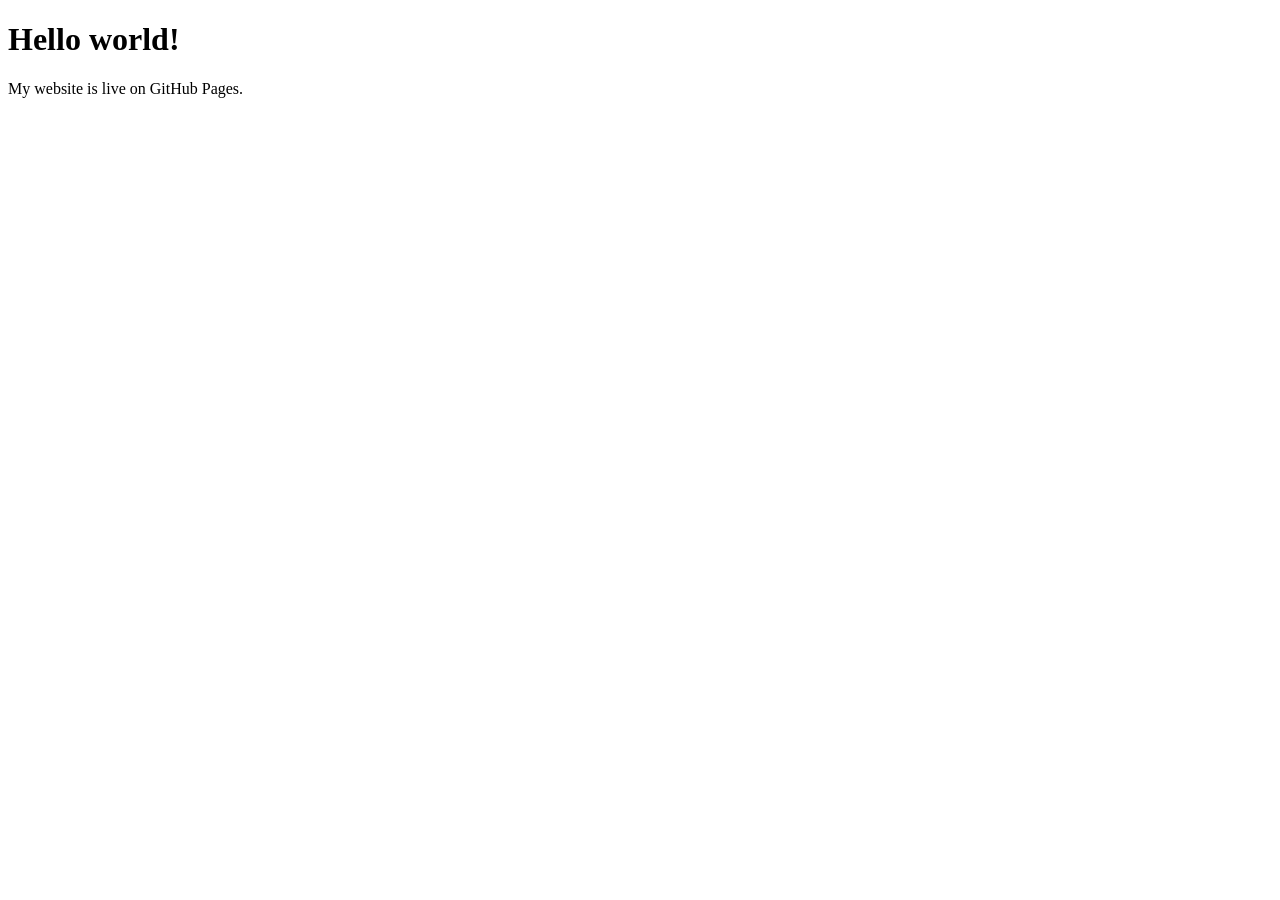
<file: index.html>
<!doctype html>
<html lang="en">
  <head>
    <meta charset="utf-8" />
    <meta name="viewport" content="width=device-width, initial-scale=1" />
    <title>My website</title>
  </head>
  <body>
    <h1>Hello world!</h1>

    <p>My website is live on GitHub Pages.</p>
  </body>
</html>
</file>
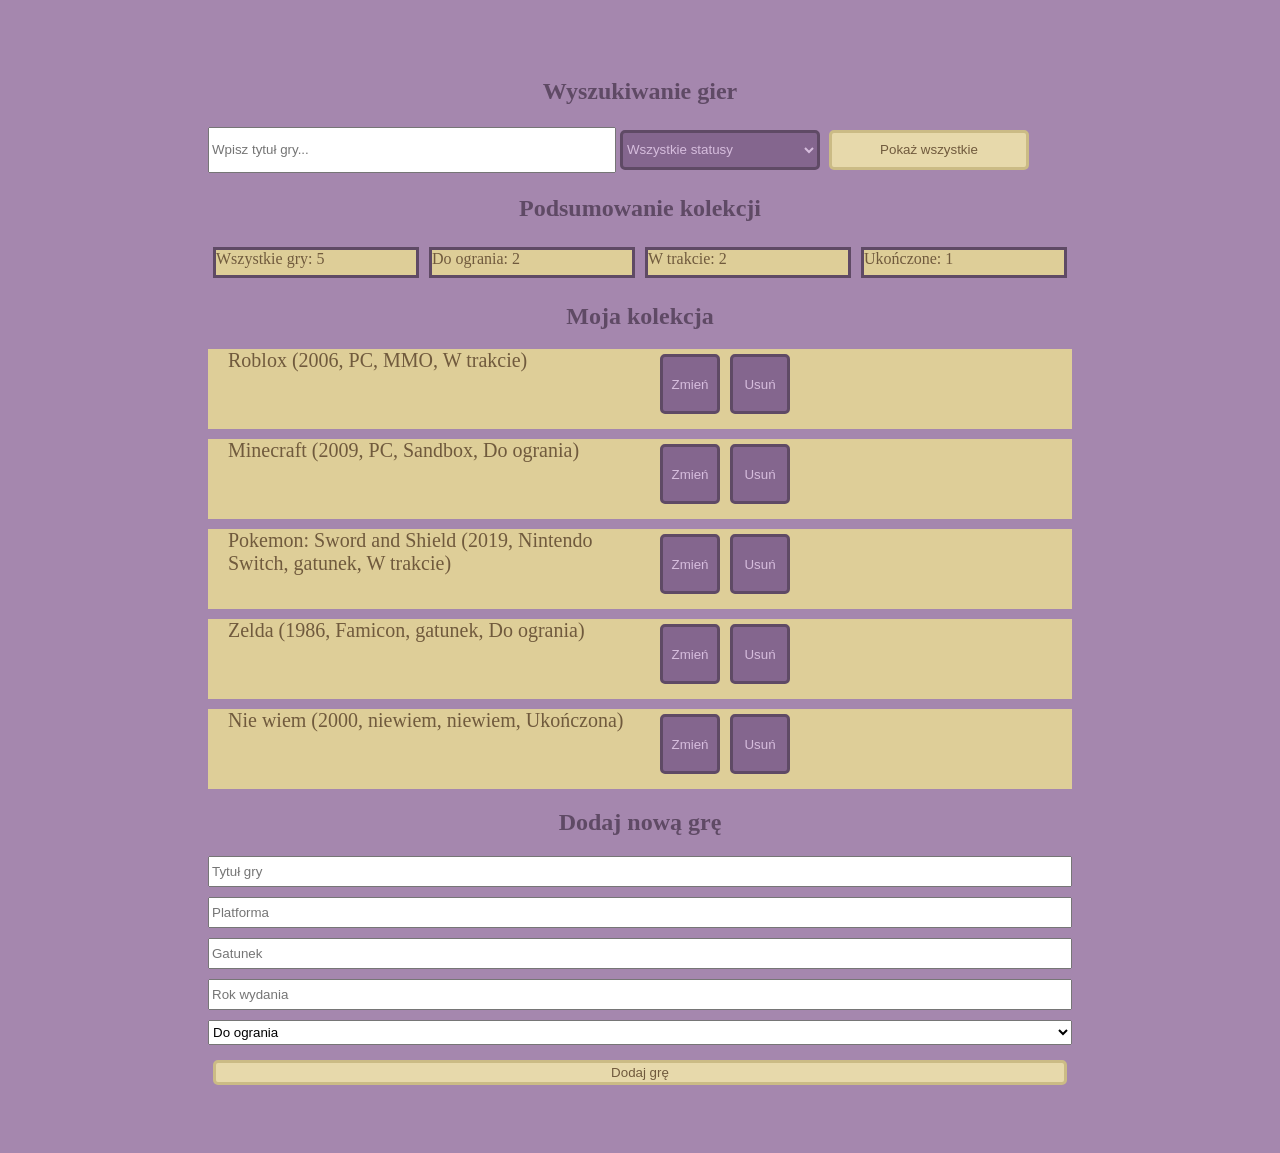
<file: gamecollection/index.html>
<!DOCTYPE html>
<html lang="en">
<head>
    <meta charset="UTF-8">
    <meta name="viewport" content="width=device-width, initial-scale=1.0">
    <title>Game Collection</title>
    <link rel="stylesheet" href="style.css">
</head>
<body>




<h2 class="wysrodkoj">Wyszukiwanie gier</h2>

<input type="text" class="wyszukiwanie" id="szukaj" placeholder="Wpisz tytuł gry..." oninput="wyswietlGry()">

<select class="wyszukiwanie" id="filtrStatusu" onchange="wyswietlGry()">
    <option value="Wszystkie">Wszystkie statusy</option>
    <option value="Do ogrania">Do ogrania</option>
    <option value="W trakcie">W trakcie</option>
    <option value="Ukończona">Ukończona</option>
</select>

<button class="wyszukiwanie" onclick="pokazWszystkie()">Pokaż wszystkie</button>



<h2 class="wysrodkoj">Podsumowanie kolekcji</h2>

<div id="podsumowanie"></div>




<h2 class="wysrodkoj">Moja kolekcja</h2>

<div id="collection"></div>

    <h2 class="wysrodkoj">Dodaj nową grę</h2>

    <form id="gameForm">
        <input type="text" id="tytul" placeholder="Tytuł gry" required>
        <input type="text" id="platforma" placeholder="Platforma" required>
        <input type="text" id="gatunek" placeholder="Gatunek" required>
        <input type="number" id="rok" placeholder="Rok wydania" required>

        <select id="status">
            <option value="Do ogrania">Do ogrania</option>
            <option value="W trakcie">W trakcie</option>
            <option value="Ukończona">Ukończona</option>
        </select>

        <button type="submit">Dodaj grę</button>
    </form>

    </div>


    <script src="script.js"></script>
</body>
</html>
</file>
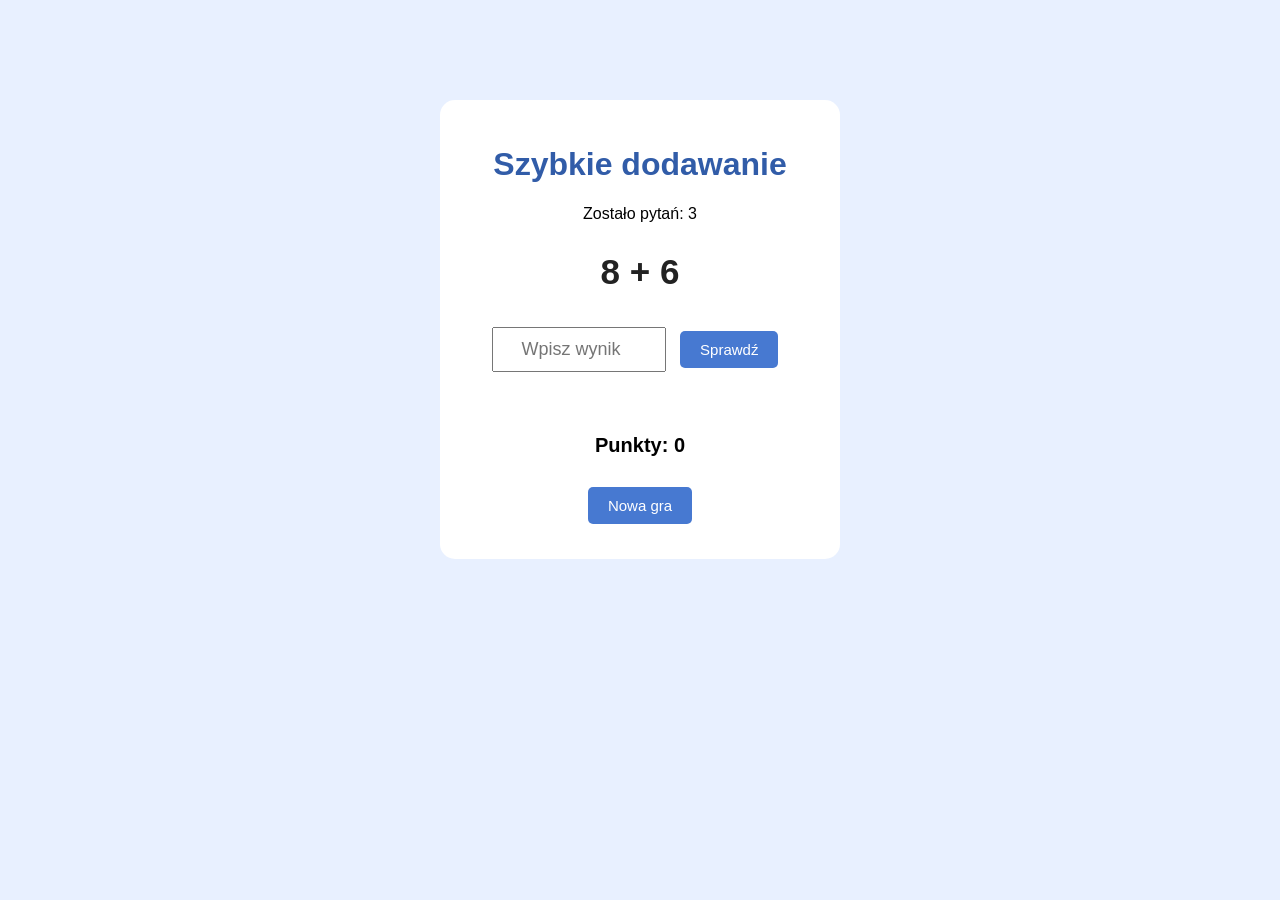
<file: matematyka/index.html>
<!DOCTYPE html>
<html lang="pl">
<head>
    <meta charset="UTF-8">
    <meta name="viewport" content="width=device-width, initial-scale=1.0">
    <title>Szybkie dodawanie</title>
    <link rel="stylesheet" href="matematyka.css">
</head>
<body>

    <div class="gra">
        <h1>Szybkie dodawanie</h1>

        <p id="pytanie">Pytanie: 1 / 5</p>

        <h2 id="dzialanie">0 + 0</h2>

        <input type="number" id="odpowiedz" placeholder="Wpisz wynik">

        <button id="sprawdz" onclick="sprawdzOdpowiedz()">
            Sprawdź
        </button>

        <p id="informacja"></p>

        <p id="punkty">Punkty: 0</p>

        <h3 id="wynik"></h3>

        <button onclick="nowaGra()">Nowa gra</button>
    </div>

    <script src="matematyka.js"></script>
</body>
</html>
</file>
<file: gamecollection/style.css>
body {
    background-color: rgb(165, 135, 174);
    color: rgb(95, 74, 101);
    padding-right: 200px;
    padding-left: 200px;
    padding-top: 50px;
    padding-bottom: 50px;
}

#filtrStatusu {
    background-color: rgb(132, 102, 142);
    border: solid 3px rgb(95, 74, 101);
    color: rgb(214, 189, 221);
    border-radius: 5px;
}

#filtrStatusu:hover {
    cursor: pointer;
    color: white;
    background-color: rgb(179, 152, 187);
    border: solid 3px rgb(146, 117, 155);
}

button {
    background-color: rgb(231, 217, 171);
    border: solid 3px rgb(203, 187, 133);
    color: rgb(112, 90, 61);
    border-radius: 5px;
    margin: 5px;
}

#collection button {
    background-color: rgb(132, 102, 142);
    border: solid 3px rgb(95, 74, 101);
    color: rgb(214, 189, 221);
    border-radius: 5px;
    height: 60px;
    width: 60px;
}

#collection div {
    padding-left: 10px;
    font-size: 20px;
    margin-bottom: 10px;
    background-color: rgb(222, 206, 152);
    color: rgb(112, 90, 61);
    display: flex;
}

#collection div div {
    width: 50%;
}

.wysrodkoj {
    text-align: center;
}

#podsumowanie {
    display: flex;
}

#podsumowanie div {
    width: 25%;
    background-color: rgb(222, 206, 152);
    color: rgb(112, 90, 61);
    border: solid 3px rgb(95, 74, 101);
    margin: 5px;
    height: 25px;
}

.wyszukiwanie {
    height: 40px;
    width: 200px;
}

#szukaj {
    width: 400px;
}

#gameForm {
    display: flex;
    flex-direction: column;
}

#gameForm * {
    margin-bottom: 10px;
    height: 25px;
}
</file>
<file: matematyka/matematyka.css>
body {
    background-color: #e8f0ff;
    font-family: Arial, sans-serif;
    text-align: center;
}

.gra {
    background-color: white;
    width: 350px;
    margin: 100px auto;
    padding: 25px;
    border-radius: 15px;
}

h1 {
    color: #315ca8;
}

h2 {
    font-size: 35px;
    color: #222;
}

input {
    padding: 10px;
    width: 150px;
    font-size: 18px;
    text-align: center;
}

button {
    padding: 10px 20px;
    margin: 10px;
    background-color: #4779d1;
    color: white;
    border: none;
    border-radius: 5px;
    cursor: pointer;
    font-size: 15px;
}

button:hover {
    background-color: #315ca8;
}

button:disabled {
    background-color: gray;
    cursor: not-allowed;
}

#informacja {
    font-weight: bold;
    min-height: 20px;
}

#punkty {
    font-size: 20px;
    font-weight: bold;
}
</file>
